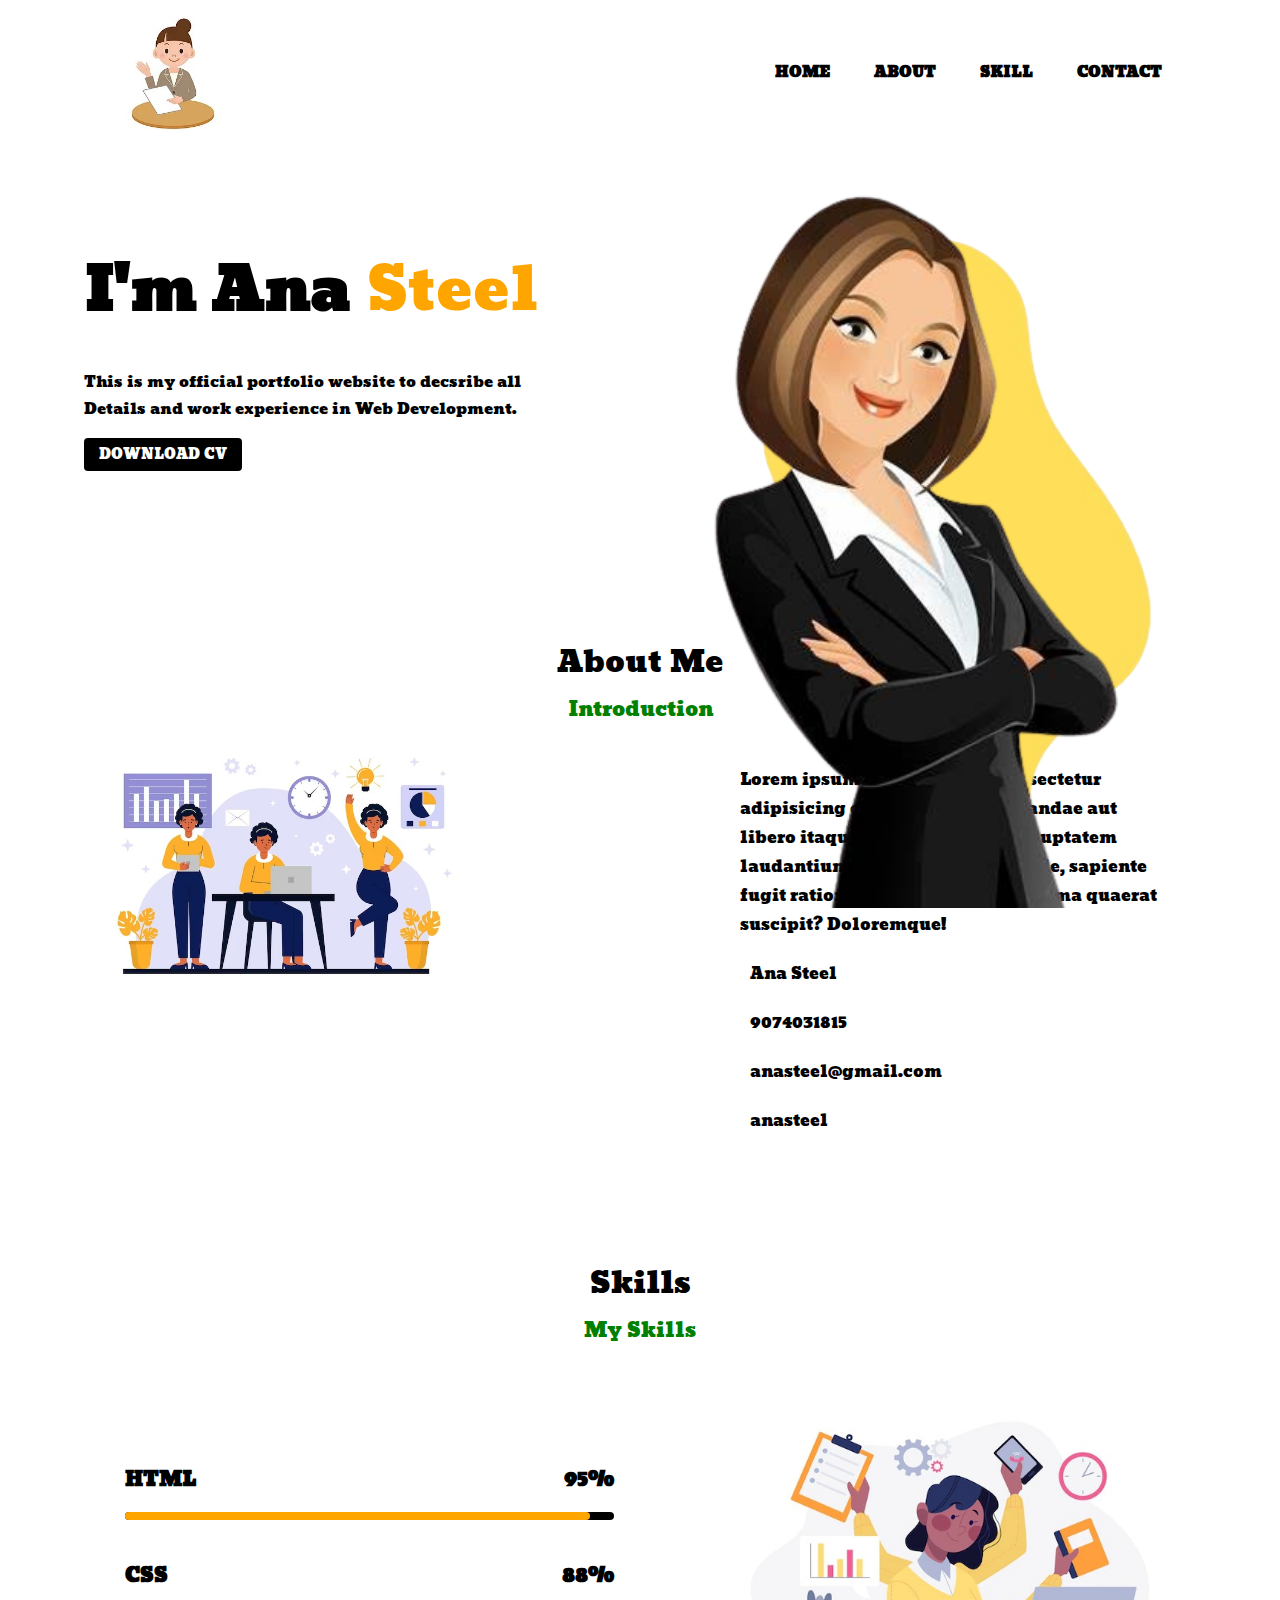
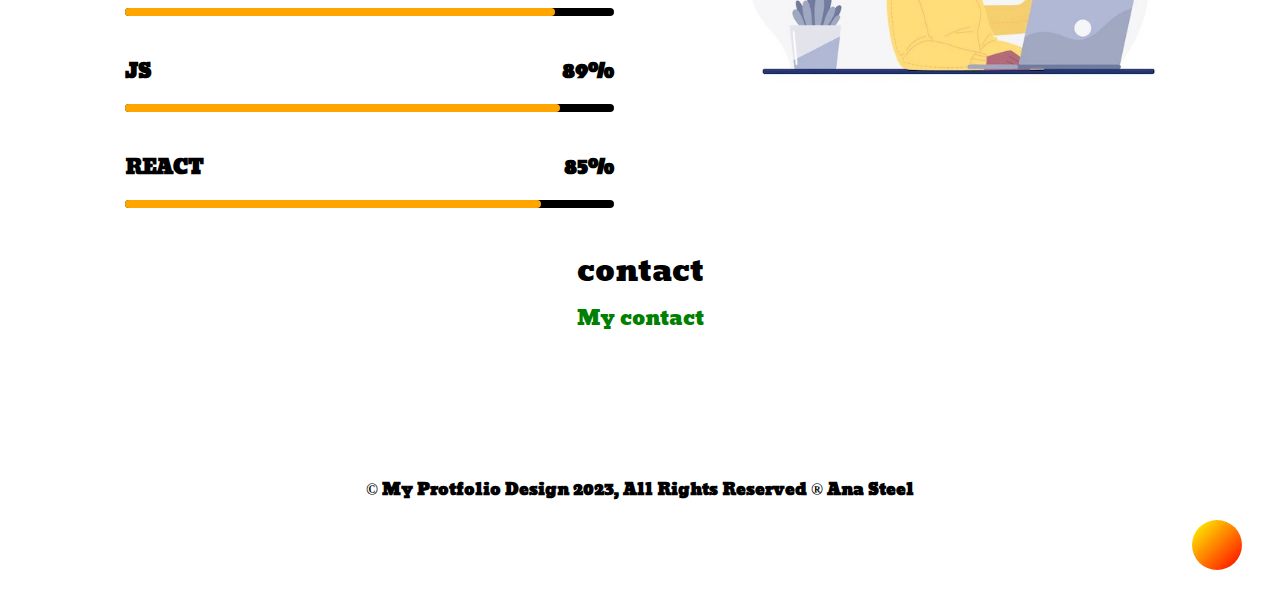
<file: index.html>
<!DOCTYPE html>
<html lang="en">

<head>
    <meta charset="UTF-8">
    <meta name="viewport" content="width=device-width, initial-scale=1.0">
    <link rel="stylesheet" href="./style.css">
    <!-- fontawesome cdn -->
    <link rel="stylesheet" href="https://cdnjs.cloudflare.com/ajax/libs/font-awesome/6.5.1/css/all.min.css"
        integrity="sha512-DTOQO9RWCH3ppGqcWaEA1BIZOC6xxalwEsw9c2QQeAIftl+Vegovlnee1c9QX4TctnWMn13TZye+giMm8e2LwA=="
        crossorigin="anonymous" referrerpolicy="no-referrer" />
    <!-- google forms -->
    <link rel="preconnect" href="https://fonts.googleapis.com">
    <link rel="preconnect" href="https://fonts.gstatic.com" crossorigin>
    <link href="https://fonts.googleapis.com/css2?family=Angkor&display=swap" rel="stylesheet">

    <title>portfolio</title>
</head>

<body>
    <div class="container">
        <nav class="navbar"  id="sharaj">
            <img id="logo" src="./images/IMG-20240314-WA0025.jpg">

            <ul>
                <li><a class="link" href="#home">HOME</a></li>
                <li> <a class="link" href="#about">ABOUT</a></li>
                <li><a class="link" href="#skill">SKILL</a></li>
                <li><a class="link" href="#contact">CONTACT</a></li>
            </ul>
        </nav>
        <!-- home section -->
        <section id="home">
            <div class="title">
                <h1>I'm Ana <span id="lastname">Steel</span> </h1>
                <P>This is my official portfolio website to decsribe all <br>
                    Details and work experience in Web Development.</P>
                <a href="./images/_Resume.pdf" download>DOWNLOAD CV</a>
            </div>
            <div class="images">
                <img id="shape" class="imggroup" src="./images/IMG-20240314-WA0026-removebg-preview.png" alt="shape">
                <img id="girl" class="imggroup" src="./images/IMG-20240314-WA0028-removebg-preview.png" alt="girl">

            </div>
        </section>

        <!-- about me -->
        <section id="about">
            <div class="heading">
                <h1>About Me</h1>
                <span>Introduction</span>
            </div>
            <div class="about-container">
                <div class="about-img">
                    <img src="./images/IMG-20240314-WA0024.jpg" alt="">

                </div>
                <div class="about Details">
                    <p>Lorem ipsum dolor sit amet consectetur adipisicing elit. Tempora recusandae aut libero itaque,
                        modi sunt odio voluptatem laudantium repellat dolorem unde, sapiente fugit ratione corporis,
                        facilis minima quaerat suscipit? Doloremque!</p>


                    <div class="information">
                        <div class="info-box">
                            <i class="fa-solid fa-user"></i>
                            <span>Ana Steel</span>
                        </div>
                        <div class="info-box">
                            <i class="fa-solid fa-phone"></i>
                            <span>9074031815</span>
                        </div>
                        <div class="info-box">
                            <i class="fa-solid fa-envelope"></i>
                            <span>anasteel@gmail.com</span>
                        </div>
                        <div class="info-box">
                            <i class="fa-brands fa-github"></i>
                            <span>anasteel</span>
                        </div>
                    </div>
                </div>

        </section>
        <!-- skills -->
        <section id="skill">

            <div class="heading">
                <h1>Skills</h1>
                <span>My Skills</span>

            </div>
            <div class="skill-container">
                <div class="progress-bar">
                    <div class="bar-container">
                        <h3>HTML</h3>
                        <span>95%</span>
                        <div class="bar"></div>
                        <div class="bar html-bar"></div>
                    </div>
                    <div class="bar-container">
                        <h3>CSS</h3>
                        <span>88%</span>
                        <div class="bar"></div>
                        <div class="bar css-bar"></div>
                    </div>
                    <div class="bar-container">
                        <h3>JS</h3>
                        <span>89%</span>
                        <div class="bar"></div>
                        <div class="bar js-bar"></div>


                    </div>
                    <div class="bar-container">
                        <h3>REACT</h3>
                        <span>85%</span>
                        <div class="bar"></div>
                        <div class="bar react-bar"></div>

                    </div>
                </div>
                <div class="skill-img">
                    <img src="./images/IMG-20240314-WA0027.jpg" alt="">
                </div>

            </div>
        </section>
        <!-- contacts -->
        <section id="contact">

            <div class="heading">
                <h1>contact</h1>
                <span>My contact</span>

            </div>
            <div class="icon-set">
                <div class="icon">
                    <a href=""><i class="fa-brands fa-linkedin-in"></i></a>
                </div>
                <div class="icon">
                    <a href=""><i class="fa-brands fa-github"></i></a>
                </div>
                <div class="icon">
                    <a href=""><a href=""><i class="fa-brands fa-twitter"></i></a></a>
                </div>
                <div class="icon">
                    <a href="https://wa.me/9074-31815" target="_blank"><i class="fa-brands fa-whatsapp"></i></a>
                </div>
                <div class="icon">
                    <a href=""><i class="fa-brands fa-instagram"></i></a>
                </div>
                <div class="icon">
                    <a href=""><i class="fa-brands fa-facebook"></i></a>
                </div>

            </div>
        </section>
        <!-- footer tag -->
        <footer>


            <p>© My Protfolio Design 2023, All Rights Reserved ® Ana Steel</p>
            <div class="up-arrow">
                <a href="#sharaj"><i class="fa-solid fa-arrow-up"></i></a>

            </div>
        </footer>


    </div>
</body>

</html>
</file>
<file: style.css>
*{
 
        font-family:"Angkor",serif;
        font-weight:400;
        font-style:normal;
}
.container{
    width: 100%;
    height: 100vh; /* view height */
    position: relative;
}
.navbar{
    display: flex;
    width: 85%;
    justify-content: space-between;
    margin-left: 100px;
    align-items: center; /* to place child element vertically centre */
}
#logo{
    width: 130px;
}
ul li{
    list-style: none ;
    display: inline;
    margin: 10px 20px;
}
.link{
    text-decoration: none;
    color: black;
    font-weight: 800;
    font-size: 15px;
}
.link:hover{
    color: violet;
}
.title{
    margin-left: 6%;
    margin-top: 8%;
}
.title h1{
font-size: 60px;
font-weight: 800;
margin-bottom: 2%;
}
#lastname{
    color: orange;
}
.title p{
    font-size: 15px;
    font-weight: 400;
}
.title a{
    text-decoration: none;
    background-color: black;
    color: white;
    padding: 4px 15px;
    border-radius: 4px;
    font-size: 14px; 
    display: inline-block;

}
.images{
    width: 45%;
    height: 80%;
    position:absolute;
    right: 30px; 
    bottom: 0px; 
}
.imggroup{
    position: absolute;
    height: 100%;
    bottom: 0px;
    left: 50%;
    transform: translate(-50%);
    transition: bottom 1s, left 2s;

}
.images:hover #shape{
    bottom: 70px;


}
.images:hover #girl{
    left: 40%
}
#about{
    margin: 13% 8% 0px 8%;
}
.heading{
    text-align: center;

}
.heading h1{
    font-size: 30px;
    font-weight: 600px;
    margin-bottom: 2px;
}
.heading span{
    font-size: 20px;
    color: green;
    margin-top: 2px;
}
.about-container{
    display: grid;
    grid-template-columns: repeat(2,1fr);
    column-gap: 50px;
    column-gap: 200px;
    margin-top: 2%;

}
.about-img img{
    width: 81%;
}
.information{
    margin-top: 20px;
}
.info-box span{
    margin-left: 10px;

}
.info-box{
margin-bottom: 20px;
}
#skill{
    margin: 8% 8% 0% 8%;
}
.skill-container{
    display: grid;
        grid-template-columns: repeat(2,1fr);
        column-gap: 20px;
        margin-top: 4%;
        
}
.skill-img img{
    width: 91%;
    margin-left: 4rem;
}
.progress-bar{
    margin-top: 2rem;
}
.bar-container{
    display: flex;
    justify-content: space-between;
    align-items: center;
    padding: 2px 0px;
    margin: 1rem;
    position: relative;
}
.bar-container h3{
    font-size: 20px;
    font-weight: 600;
}
.bar-container span{
    font-size: 20px;
    font-weight: 600;
}
.bar{
    width: 100%;
    height: 0.5rem;
    background-color:black ;
    border-radius: 9px;
    position: absolute;
    bottom: 0px;
}
.html-bar{
    background-color: orange;
    width: 95%;
}
.css-bar{
    background-color: orange;
    width: 88%;
}
.js-bar{
    background-color: orange;
    width: 89%;
}
.react-bar{
    background-color: orange;
    width: 85%;
}
.icon-set{
    display: flex;
    align-items:center;
    justify-content: center;
    margin-top: 40px;

}
.icon:hover{
    background-image: linear-gradient(to bottom right, yellow, rgb(255, 89, 0));
}
.icon ,.up-arrow {
    width: 50px;
    height: 50px;
    display: flex;
    justify-content: center;
    align-items: center;
    margin: 0px 20px;
    border-radius: 50%;

}
.icon i{
    font-size: 30px;
    color: black;
}
.icon:hover i{
    color: white;
    animation: shake 0.75s;
}
@keyframes shake {
    10%{
transform: rotate(15deg);
    }
    20%{
        transform: rotate(-15deg);
    }
    30%{
        transform: rotate(15deg);
    }
    40%{
        transform: rotate(-15deg);
    }

    
}
footer{
    margin: 3rem 0px;
}
footer p{
    text-align: center;
    font-weight: 600;

}
.up-arrow{
    background-image: linear-gradient(to bottom right,yellow,red);
    float: right;
   margin-bottom: 20px;
    margin-right: 30px;
    font-size: 30px;
}
.up-arrow i{
    color: blue;
}
.up-arrow:hover i{
    color: white;
}
/* html{
    scroll-behavior: smooth;
} */
</file>
